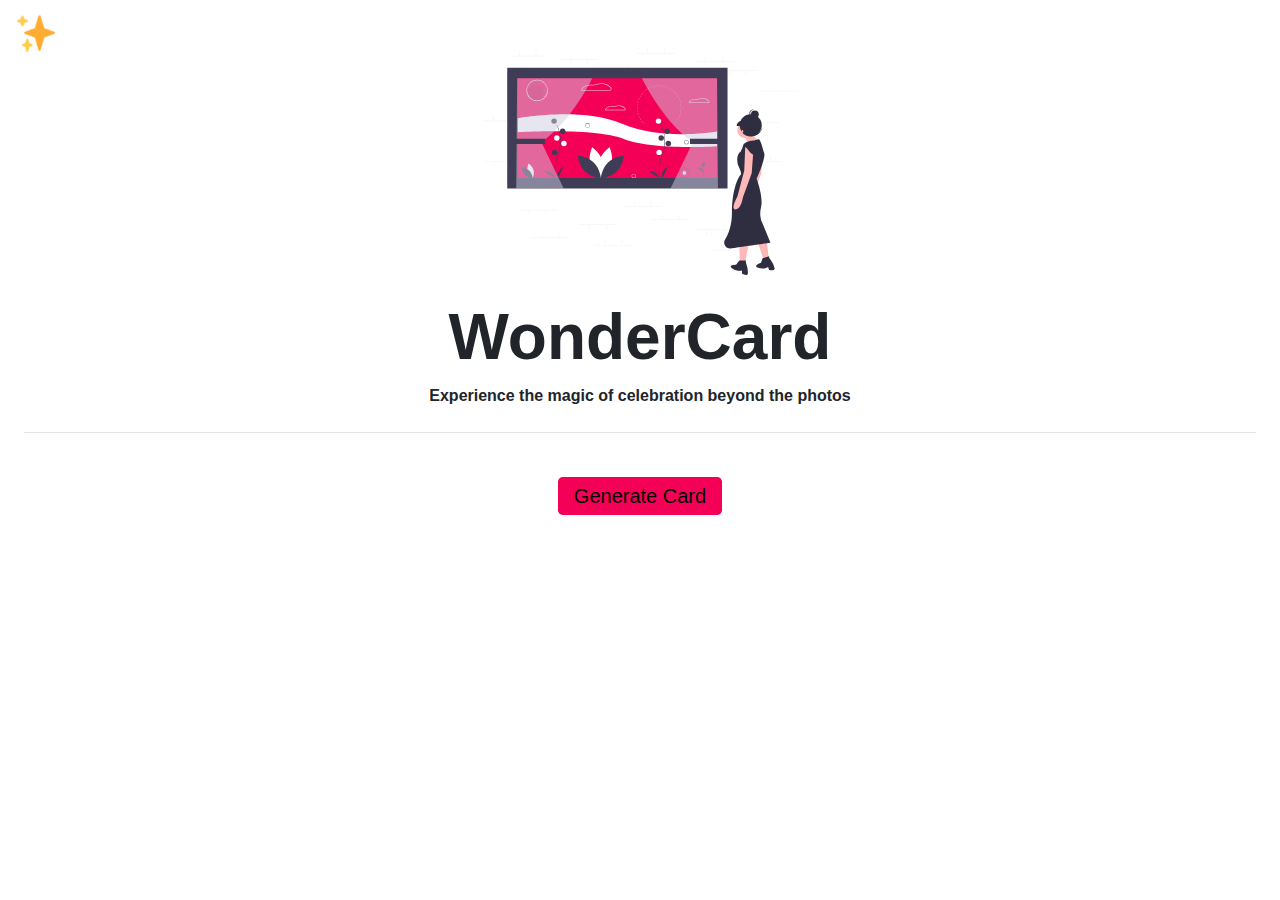
<file: index.html>
<!DOCTYPE html>
<!--
  ***
  Kiran Pradhan & Ata Gowani
  WonderCard
  Mobile landing page- where the end user navigates to the embedded AR experience 
  ***
-->
<html lang="en">
  <head>
      <meta charset="UTF-8">
      <meta name="viewport" content="width=device-width, initial-scale=1.0">
      <meta name="author" content="Kiran Pradhan and Ata Gowani">
      <meta name="description" content="description of your page">

      <link rel="stylesheet" href="https://maxcdn.bootstrapcdn.com/bootstrap/4.1.0/css/bootstrap.min.css">
      <link rel="stylesheet" href="./src/css/style.css">
      <link rel="icon" type="img/png" href="./src/img/favicon.ico">
    
      <title>WonderCard- Mobile Home</title>
  </head>
  <body class="mx-4">
    <nav class="navbar fixed-top navbar-light">
      <a class="navbar-brand" href="./index.html">
        <img src="./src/img/android-chrome-512x512.png" width="40" height="40" class="d-inline-block align-top logo" alt="Sparkles emoji">
      </a>
    </nav>

    <div id="title-card" class="flex-container">
      <div class="flex-item">
        <div class="d-flex justify-content-center">
        <img class="title-img" src="./src/img/undraw_through_the_window_51ew.svg" alt="woman looking through a picturized window">
        </div>
        <br>
      </div>
      <div class="flex-item text-center">
        <header>
            <h1 class="header font-weight-bold">WonderCard</h1>
            <p class="subtitle font-weight-bold">Experience the magic of celebration beyond the photos</p>
            <hr class="my-4">
            <br>
        </header>
        <a class="btn-primary btn-lg" href="experience.html" role="button" id="main-btn"></a>
      </div>
    </div>

    <script src="./src/js/main.js"></script>
  </body>
</html>
</file>
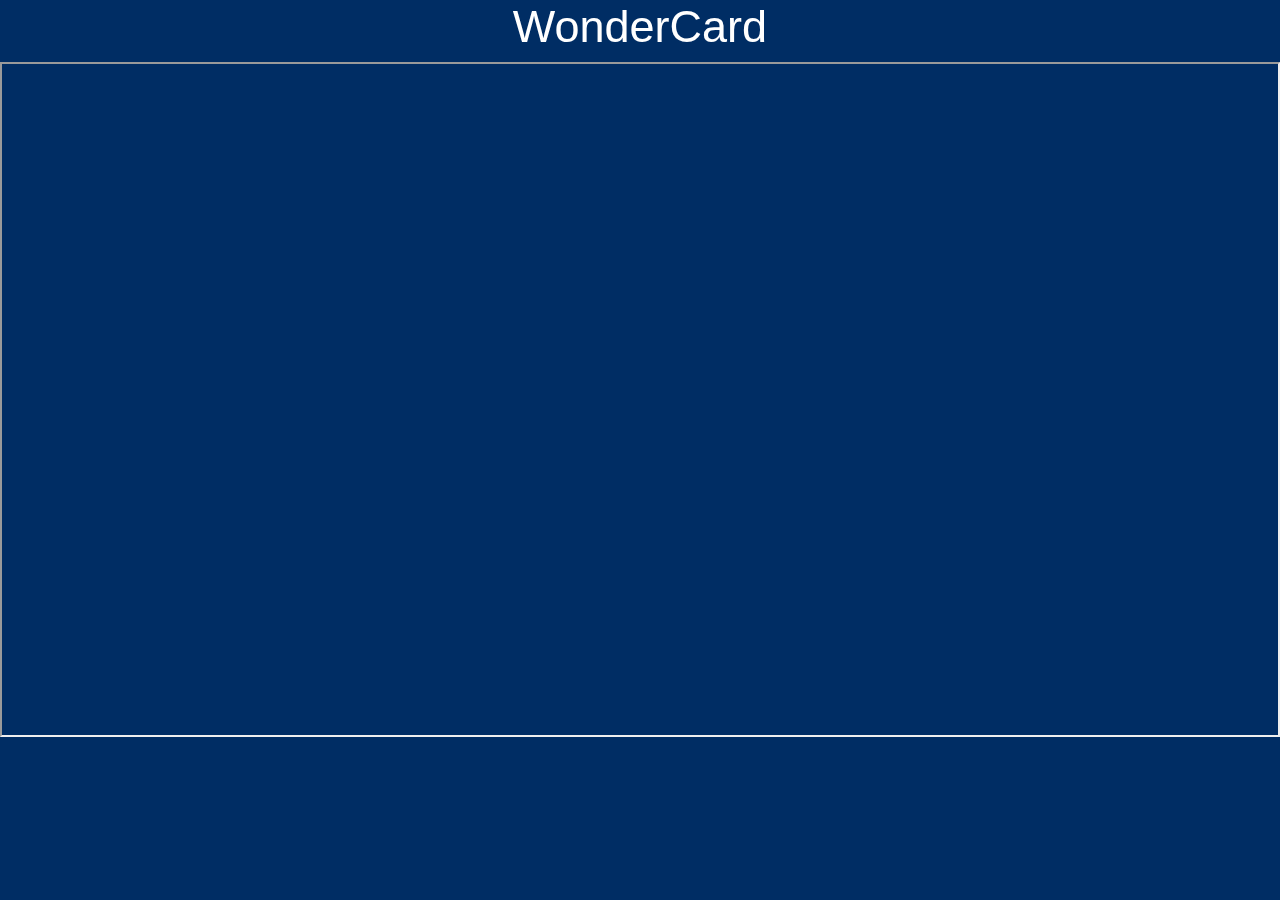
<file: src/pages/mobile.html>
<!DOCTYPE html>
<!--
  ***
  Kiran Pradhan & Ata Gowani
  WonderCard
  Mobile landing page- where the end user navigates to the embedded AR experience 
  ***
-->
<html lang="en">
<head>
    <meta charset="UTF-8">
    <meta name="viewport" content="width=device-width, initial-scale=1.0">
    <meta name="author" content="Kiran Pradhan and Ata Gowani">
    <meta name="description" content="description of your page">

    <link rel="stylesheet" href="https://maxcdn.bootstrapcdn.com/bootstrap/4.1.0/css/bootstrap.min.css">
    <link rel="stylesheet" href="../css/mobile.css">
    <link rel="icon" type="img/png" href="../imgs/favicon.ico">
  
    <title>WonderCard- Mobile Home</title>
</head>
<body>
  <div id="background"></div>
    <h1>WonderCard</h1>
    <iframe src="https://console.echoAR.xyz/arjs?key=ancient-limit-8533" allow="camera *">
    </iframe>
</body>
</html>
</file>
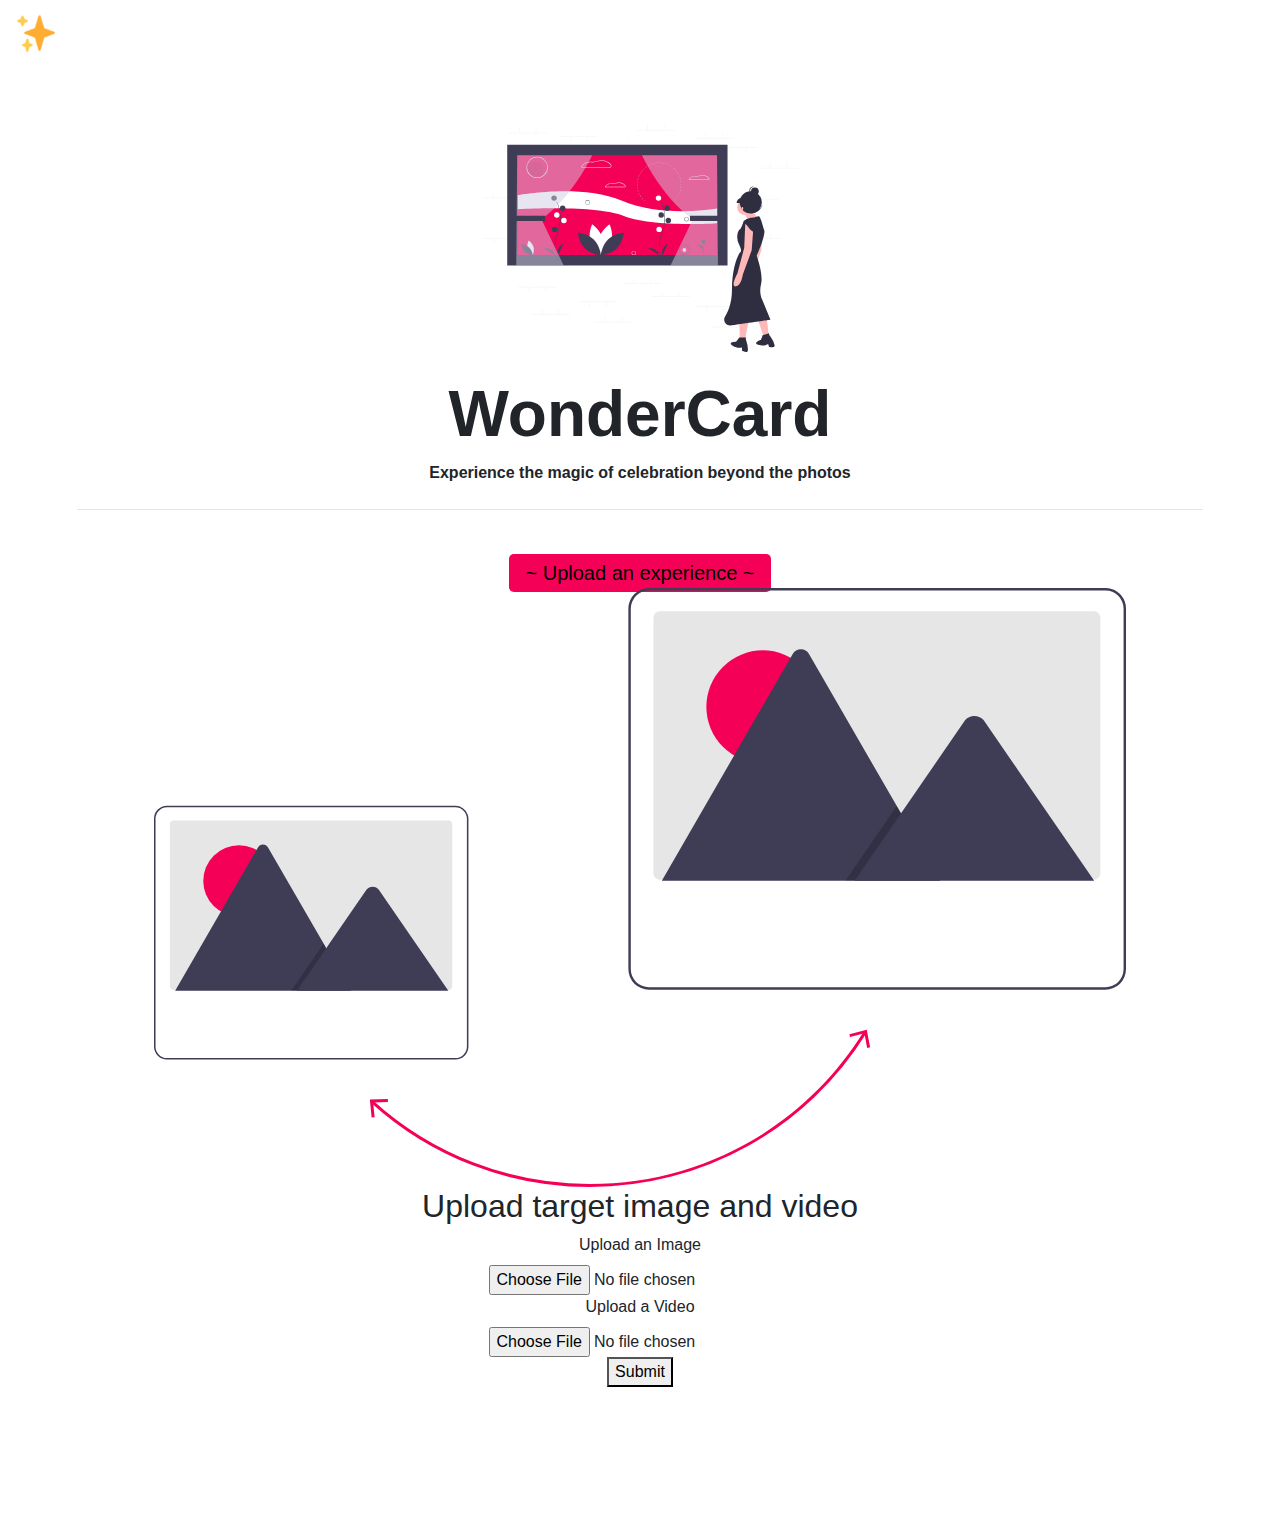
<file: src/pages/web.html>
<!DOCTYPE html>
<!--
  ***
  Kiran Pradhan & Ata Gowani
  WonderCard
  Web landing page- where the admin user uploads their image/video to be used for the AR experience 
  ***
-->
<html lang="en">
<head>
    <meta charset="UTF-8">
    <meta name="viewport" content="width=device-width, initial-scale=1.0">
    <meta name="author" content="Kiran Pradhan and Ata Gowani">
    <meta name="description" content="description of your page">

    <link rel="stylesheet" href="https://maxcdn.bootstrapcdn.com/bootstrap/4.1.0/css/bootstrap.min.css">
    <link rel="stylesheet" href="../css/style.css">
    <link rel="icon" type="img/png" href="../imgs/favicon.ico">
  
    <title>WonderCard- Web Home</title>
</head>
<body class="w-70">
    <nav class="navbar fixed-top navbar-light">
      <a class="navbar-brand" href="index.html">
        <img src="../imgs/android-chrome-512x512.png" width="40" height="40" class="d-inline-block align-top logo" alt="Sparkles emoji">
      </a>
  </nav>

    <div id="title-card" class="flex-container">
        <div class="flex-item">
            <div class="d-flex justify-content-center">
            <img class="title-img" src="../imgs/undraw_through_the_window_51ew.svg" alt="woman looking through a picturized window">
            </div>
            <br>
        </div>
        <div class="flex-item text-center">
        <header>
            <h1 class="header font-weight-bold">WonderCard</h1>
            <p class="subtitle font-weight-bold">Experience the magic of celebration beyond the photos</p>
            <hr class="my-4">
            <br>
        </header>
        <a class="btn-primary btn-lg" href="experience.html" role="button"> ~ Upload an experience ~ </a>
        <div class="row text-center">
          <div class="col-12">
            <img src="../img/undraw_Optimize_image_re_3tb1.svg" alt="" class="upload-img">
            <h2>Upload target image and video</h2>
            <form enctype="multipart/form-data">
              <label for="file_image">Upload an Image</label>
              <div class="wrapper">
                <div class="file-upload">
                  <input type="file" id="file_image" name="file_image"/>
                  <i class="fa fa-arrow-up"></i>
                </div>
              </div>
    
              <label for="file_video">Upload a Video</label>
              <div class="wrapper">
                <div class="file-upload">
                  <input type="file" id="file_video" name="file_video"/>
                  <i class="fa fa-arrow-up"></i>
                </div>
              </div>
              <button onclick="handleRequest()">Submit</button>
            </form>
          </div>
        </div>
        </div>
    </div>
</body>
</html>
</file>
<file: src/css/style.css>
@import url('https://fonts.googleapis.com/css?family=Lato:300,400,700,900&display=swap');

.btn-primary,
.btn-primary:hover,
.btn-primary:active,
.btn-primary:visited,
.btn-primary:disabled {
    background-color: #F50057 !important;
    border-color: #F50057;
    color: black;
}

#title-card {
    padding-top: 3rem;
    margin-bottom: 9rem;
}

.header {
    font-size: 4rem;
}

.w-70 {
    margin: 6%;
}

.title-img {
    max-width: 315px;
    display: inherit;
}
</file>
<file: src/css/mobile.css>
#background {
  top: 0;
  left: 0;
  position: fixed;
  width: 100%;
  height: 100%;
  background-color: rgb(0, 45, 100);
  z-index: -1;
}

h1 {
  position: relative;
  color: white;
  text-align: center;
  font-size: 5vh;
  font-family: Arial, Helvetica, sans-serif;
}

iframe {
  position: relative;
  width: 100%;
  height: 75vh;
}
</file>
